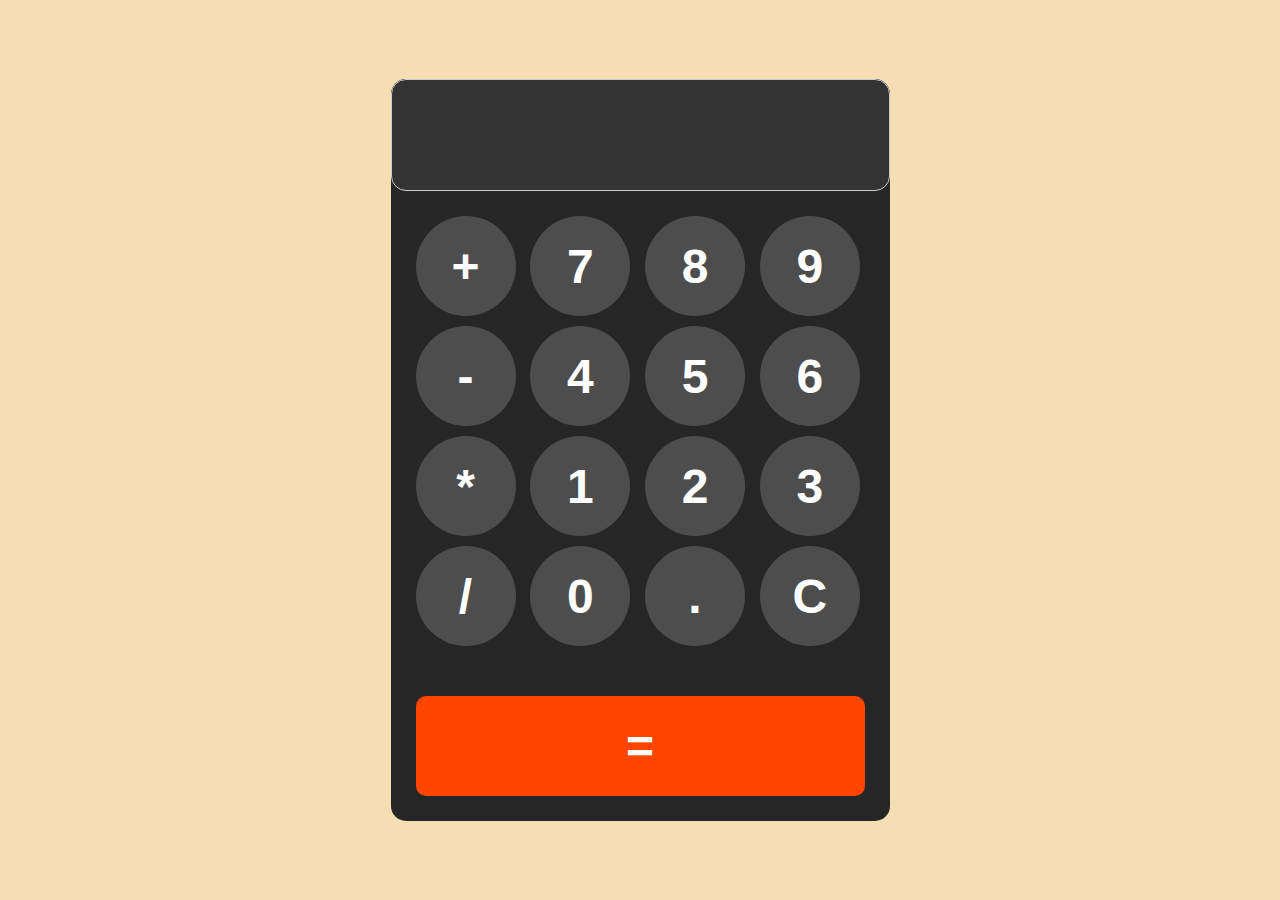
<file: index.html>
<!DOCTYPE html>
<html lang="en">
<head>
    <meta charset="UTF-8">
    <meta name="viewport" content="width=device-width, initial-scale=1.0">
    <title>Calculator</title>
    <link rel="stylesheet" href="style.css">
</head>
<body>
    <div id="calculator">
        <input id="display" readonly>
        <div id="keys">
            <button onclick="appendToDisplay('+')">+</button>
            <button onclick="appendToDisplay('7')">7</button>
            <button onclick="appendToDisplay('8')">8</button>
            <button onclick="appendToDisplay('9')">9</button>
            <button onclick="appendToDisplay('-')">-</button>
            <button onclick="appendToDisplay('4')">4</button>
            <button onclick="appendToDisplay('5')">5</button>
            <button onclick="appendToDisplay('6')">6</button>
            <button onclick="appendToDisplay('*')">*</button>
            <button onclick="appendToDisplay('1')">1</button>
            <button onclick="appendToDisplay('2')">2</button>
            <button onclick="appendToDisplay('3')">3</button>
            <button onclick="appendToDisplay('/')">/</button>
            <button onclick="appendToDisplay('0')">0</button>
            <button onclick="appendToDisplay('.')">.</button>
            <button onclick="clearDisplay()">C</button>
        </div>
        <div id="solution">
            <button class="equal" onclick="calculate()">=</button>
        </div>
    </div>
    
    <script src="script.js"></script>
</body>
</html>
</file>
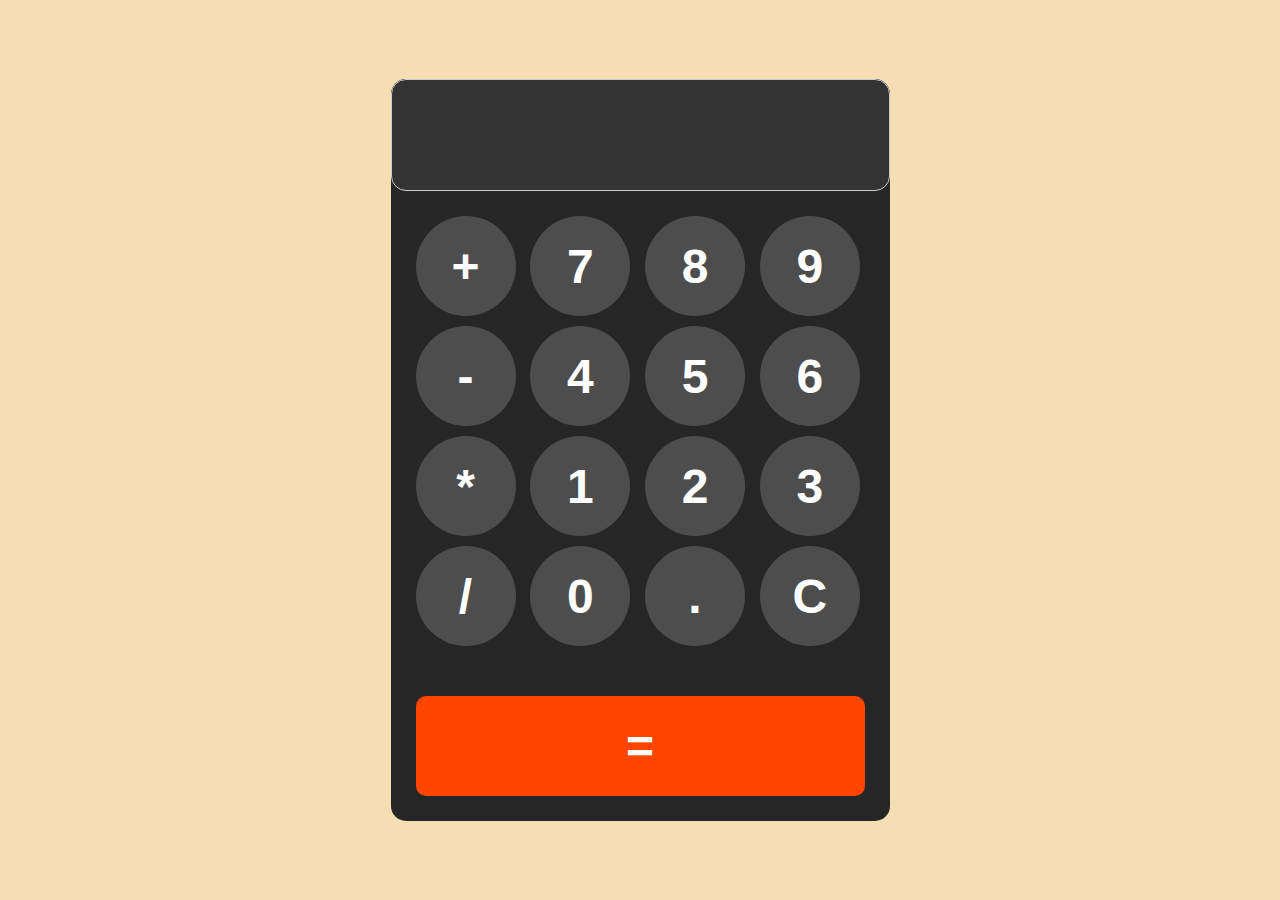
<file: March12.html>
<!DOCTYPE html>
<html lang="en">
<head>
    <meta charset="UTF-8">
    <meta name="viewport" content="width=device-width, initial-scale=1.0">
    <title>Calculator</title>
    <link rel="stylesheet" href="style.css">
</head>
<body>
    <div id="calculator">
        <input id="display" readonly>
        <div id="keys">
            <button onclick="appendToDisplay('+')">+</button>
            <button onclick="appendToDisplay('7')">7</button>
            <button onclick="appendToDisplay('8')">8</button>
            <button onclick="appendToDisplay('9')">9</button>
            <button onclick="appendToDisplay('-')">-</button>
            <button onclick="appendToDisplay('4')">4</button>
            <button onclick="appendToDisplay('5')">5</button>
            <button onclick="appendToDisplay('6')">6</button>
            <button onclick="appendToDisplay('*')">*</button>
            <button onclick="appendToDisplay('1')">1</button>
            <button onclick="appendToDisplay('2')">2</button>
            <button onclick="appendToDisplay('3')">3</button>
            <button onclick="appendToDisplay('/')">/</button>
            <button onclick="appendToDisplay('0')">0</button>
            <button onclick="appendToDisplay('.')">.</button>
            <button onclick="clearDisplay()">C</button>
        </div>
        <div id="solution">
            <button class="equal" onclick="calculate()">=</button>
        </div>
    </div>
    
    <script src="script.js"></script>
</body>
</html>
</file>
<file: style.css>
button {
    width: 100px;
    height: 100px;
    border-radius: 50px;
    border: none;
    background-color: hsl(0, 0%, 30%);
    color: white;
    font-size: 3rem;
    font-weight: bold;
    cursor: pointer;
    text-align: center;
}

#keys {
    display: grid;
    grid-template-columns: repeat(4, 1fr);
    gap: 10px;
    padding: 25px;
}

#calculator {
    font-family: Arial, Helvetica, sans-serif;
    background-color: hsl(0, 0%, 15%);
    border-radius: 15px;
    max-width: 500px;
    overflow: hidden;
}

#display {
    width: 477px;
    height: 90px;
    background-color: hsl(0, 0%, 20%);
    border: 1px solid #ccc;
    border-radius: 15px;
    text-align: right;
    padding: 10px;
    font-size: 5rem;
    color: white;
      
}

body {
    margin: 0;
    display: flex;
    justify-content: center;
    align-items: center;
    height: 100vh;
    background-color: wheat;
}

button:hover {
    background-color: hsl(0, 0%, 40%);
}

button:active {
    background-color: hsl(0, 0%, 50%);
}

#solution {
    display: grid;
    gap: 10px;
    padding: 25px;
}

.equal {
    border-radius: 10px;
    width: 100%;
    height: 100px;
    display: flex;
    justify-content: center;
    align-items: center;
    background-color: orangered;
}
.bit{
    display: flex;
    justify-content: center;
    align-items: center;
}
</file>
